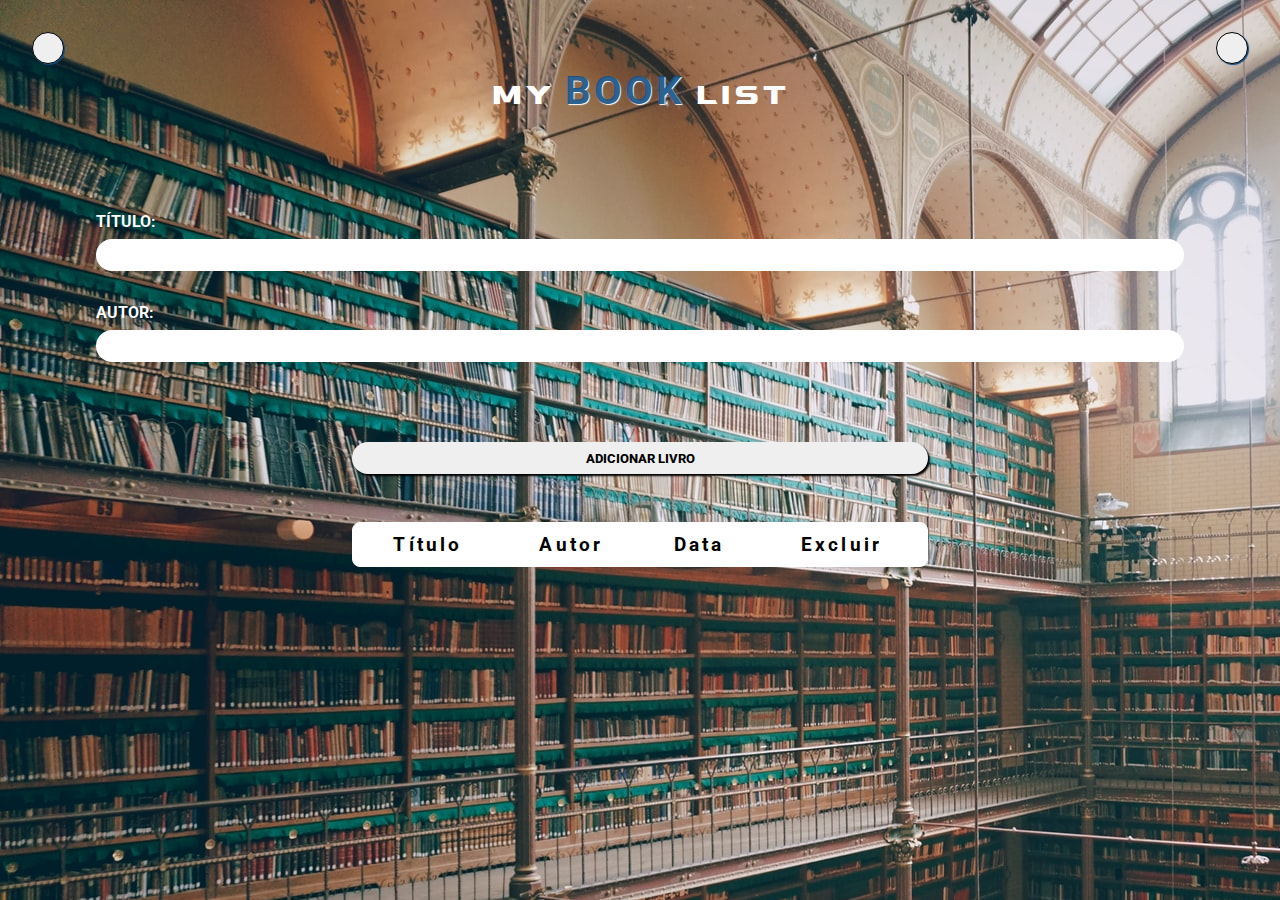
<file: index.html>
<!DOCTYPE html>
<html lang="pt-BR">
<head>
    <meta charset="UTF-8">
    <meta name="viewport" content="width=device-width, initial-scale=1.0">
    <title>My book List 2021</title>

    <link rel="stylesheet" href="https://cdnjs.cloudflare.com/ajax/libs/font-awesome/5.15.2/css/all.min.css" integrity="sha512-HK5fgLBL+xu6dm/Ii3z4xhlSUyZgTT9tuc/hSrtw6uzJOvgRr2a9jyxxT1ely+B+xFAmJKVSTbpM/CuL7qxO8w==" crossorigin="anonymous" />
    <link rel="stylesheet" href="./css/style.css">
</head>
<body onload="addLivro()">

    <header class="header">

        <button id="btn__color2">
            <i class="fas fa-power-off"></i>
        </button>
        
        <h1>My <span>book</span><i class="fas fa-book-open"></i> List</h1>

        <button id="btn__color">
            <i class="fas fa-power-off"></i>
        </button>
        
    </header>

    <main class="container">
        

        <section class="form-section">
            
            <div class="form">
                <form action="" id="formulario">

                    <fieldset class="form-group">
                        <label for="title">TÍTULO:</label>
                        <input type="text" id="title" class="form-control">
                    </fieldset>

                    <fieldset class="form-group">
                        <label for="author">AUTOR:</label>
                        <input type="text" id="author" class="form-control">            
                    </fieldset>

                    <div class="btn-box">
                        <button type="submit" class="btn btn-primary">ADICIONAR LIVRO</button> 
                    </div>

                </form>
            </div>
        </section>

        <section>
            <div class="main-table">
                <table class="table">
                    <thead>
                        <tr>
                            <th>Título</th>
                            <th>Autor</th>
                            <th>Data</th>
                            <th>Excluir</th>
                        </tr>
                        <tbody id="resultados"> </tbody>
                    </thead>
                </table>
            </div>
        </section>
    </main>

    <script src="./js/main.js"></script>
</body>
</html>
</file>
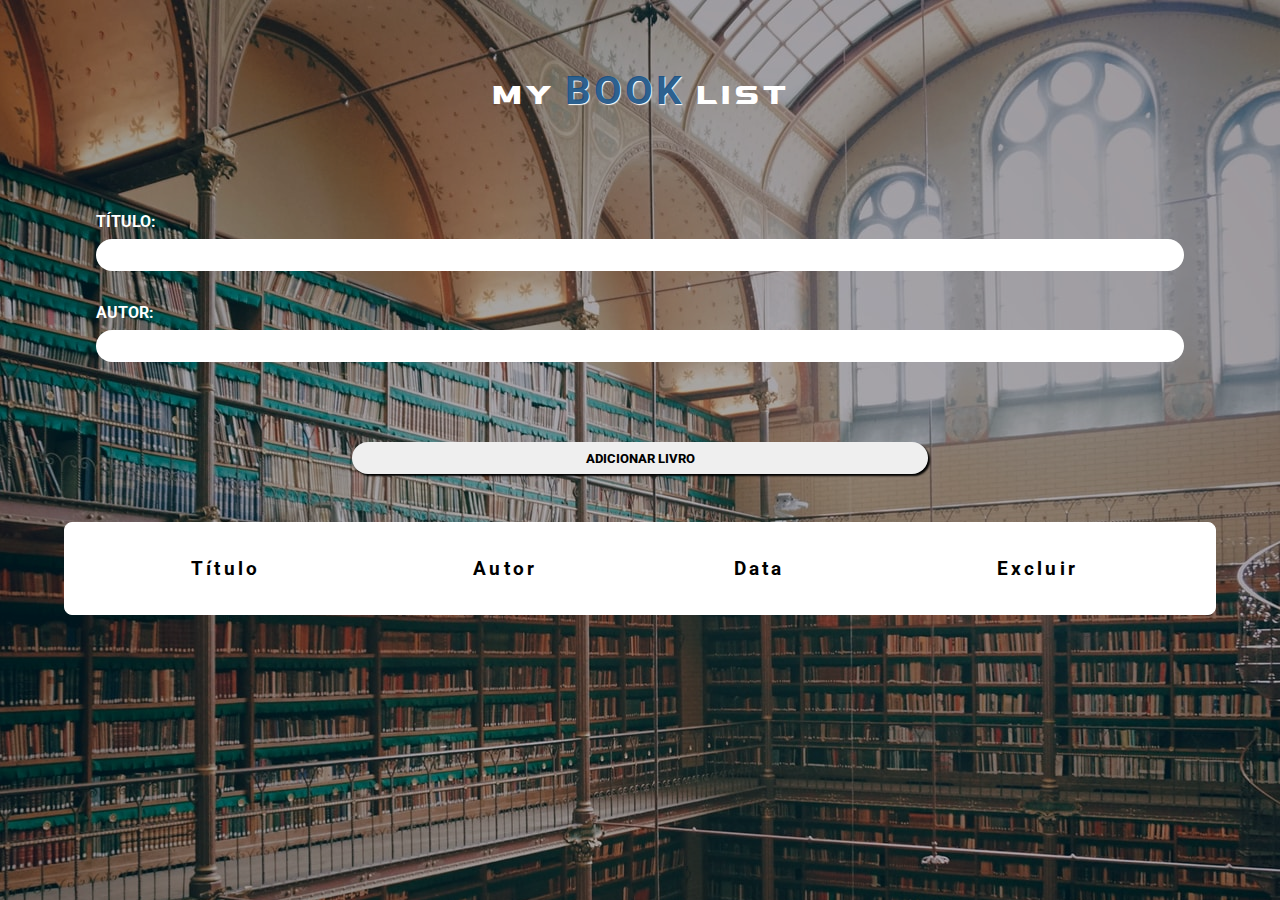
<file: src/index.html>
<!DOCTYPE html>
<html lang="pt-BR">
<head>
    <meta charset="UTF-8">
    <meta name="viewport" content="width=device-width, initial-scale=1.0">
    <title>My book List 2021</title>

    <link rel="stylesheet" href="https://cdnjs.cloudflare.com/ajax/libs/font-awesome/5.15.2/css/all.min.css" integrity="sha512-HK5fgLBL+xu6dm/Ii3z4xhlSUyZgTT9tuc/hSrtw6uzJOvgRr2a9jyxxT1ely+B+xFAmJKVSTbpM/CuL7qxO8w==" crossorigin="anonymous" />
    <link rel="stylesheet" href="./css/style.css">
</head>
<body onload="addLivro()">

    <header class="header">
        
        <h1>My <span>book</span><i class="fas fa-book-open"></i> List</h1>
        
    </header>

    <main class="container">
        

        <section class="form-section">
            
            <div class="form">
                <form action="" id="formulario">

                    <fieldset class="form-group">
                        <label for="title">TÍTULO:</label>
                        <input type="text" id="title" class="form-control">
                    </fieldset>

                    <fieldset class="form-group">
                        <label for="author">AUTOR:</label>
                        <input type="text" id="author" class="form-control">            
                    </fieldset>

                    <div class="btn-box">
                        <button type="submit" class="btn btn-primary">ADICIONAR LIVRO</button> 
                    </div>

                </form>
            </div>
        </section>

        <section>
            <div class="main-table">
                <table class="table">
                    <thead>
                        <tr>
                            <th>Título</th>
                            <th>Autor</th>
                            <th>Data</th>
                            <th>Excluir</th>
                        </tr>
                        <tbody id="resultados"> </tbody>
                    </thead>
                </table>
            </div>
        </section>
    </main>

    <script src="./js/main.js"></script>
</body>
</html>
</file>
<file: css/style.css>
@import url("https://fonts.googleapis.com/css2?family=Goldman:wght@400;700&display=swap");
@import url("https://fonts.googleapis.com/css2?family=Roboto:wght@400;500;700;800&display=swap");
@import url("./animation.css");
@import url("./buttons.css");

* {
  padding: 0;
  margin: 0;
  list-style: none;
  text-decoration: none;
  box-sizing: border-box;
  font-family: "Roboto", sans-serif;
}

body {
  height: 100vh;
  position: relative;
  animation: body 3s backwards;
  background-color: rgb(0, 0, 0);
  background-image: url("../img/cameron-cress-8-pZr_MFfw8-unsplash.jpg");
}
body::after {
  content: "";
  position: absolute;
  top: 0;
  left: 0;
  width: 100%;
  height: 100%;
  opacity: 0.7;
  z-index: -1;
  background-position: top center;
  object-fit: cover;
}

/*   header da página       */

.header {
  position: relative;
  width: 100%;
  text-align: center;
  text-transform: uppercase;
  height: 20vh;
  color: white;
  display: flex;
  align-items: center;
  justify-content: center;
  animation: moveTitle 2s backwards;
}

.header h1 {
  font-family: "Goldman", cursive;
  letter-spacing: 0.2rem;
  font-size: 32px;
  font-weight: 700;
}
.header img {
  margin-right: 2rem;
}
.header h1 span,
.header h1 i {
  color: rgba(15, 75, 128, 0.9);
  text-shadow: 1px 1px 1px #fff;
  font-size: 2.5rem;
}

.header h1 i {
  animation: moveRight 2s backwards;
}

/*  conteudo principal da página        */
.container {
  width: 90vw;
  margin: 0 auto;
}

#formulario {
  display: block;
}
#author {
  width: 100%;
}

.form-group {
  height: auto;
  margin: 2rem;
  border: none;
}
.form-group input {
  height: 2rem;
  width: 100%;
  border-radius: 1rem;
  border: none;
  margin-top: 0.5rem;
  text-align: center;
  animation: inputMove 2s backwards;
}
.form-group input:focus {
  background: rgb(172, 207, 238);
}
.form-group label {
  display: block;
  font-weight: 700;
  font-size: 1rem;
  text-align: left;
  color: #fff;
  animation: inputMove 2s backwards;
}

/*  tabela        */
.table {
  width: 50%;
  margin: 0 auto;
  background: rgb(255, 255, 255);
  border: 1px solid rgb(255, 255, 255);
  border-radius: 0.5rem;
  animation: moveTable 2s backwards;
}

.table thead tr th {
  padding: 0.5rem;
  font-size: 1.2rem;
  letter-spacing: 0.2rem;
}

.table-Js {
  text-align: center;
  color: rgb(0, 0, 0);
  font-weight: 500;
  font-size: 1rem;
}
</file>
<file: src/css/style.css>
@import url("https://fonts.googleapis.com/css2?family=Goldman:wght@400;700&display=swap");
@import url("https://fonts.googleapis.com/css2?family=Roboto:wght@400;500;700;800&display=swap");
@import url("./animation.css");

* {
  padding: 0;
  margin: 0;
  list-style: none;
  text-decoration: none;
  box-sizing: border-box;
  font-family: "Roboto", sans-serif;
}

body {
  height: 100vh;
  position: relative;
  animation: body 3s backwards;
  background-color: rgb(0, 0, 0);
}
body::after {
  content: "";
  position: absolute;
  top: 0;
  left: 0;
  background-image: url("/src/img/cameron-cress-8-pZr_MFfw8-unsplash.jpg");

  width: 100%;
  height: 100%;
  opacity: 0.7;
  z-index: -1;
  background-position: top center;
  object-fit: cover;
}

/*   header da página       */



.header {
  width: 100%;
  text-align: center;
  text-transform: uppercase;
  height: 20vh;
  color: white;
  display: flex;
  align-items: center;
  justify-content: center;
  animation: moveTitle 2s backwards;
}

.header h1 {
  font-family: "Goldman", cursive;
  letter-spacing: 0.2rem;
  font-size: 32px;
  font-weight: 700;
}
.header img {
  margin-right: 2rem;
}
.header h1 span,
.header h1 i {
  color: rgba(15, 75, 128, 0.9);
  text-shadow: 1px 1px 1px #fff;
  font-size: 2.5rem;
}

.header h1 i {
  animation: moveRight 2s backwards;
}


/*  conteudo principal da página        */
.container {
  width: 90vw;
  margin: 0 auto;
}

#formulario {
  display: block;
}
#author {
  width: 100%;
}

.form-group {
  height: auto;
  margin: 2rem;
  border: none;
}
.form-group input {
  height: 2rem;
  width: 100%;
  border-radius: 1rem;
  border: none;
  margin-top: 0.5rem;
  text-align: center;
}
.form-group input:focus {
  background: rgb(172, 207, 238);
}
.form-group label {
  display: block;
  font-weight: 700;
  font-size: 1rem;
  text-align: left;
  color: #fff;
}

.btn-box {
  width: 100%;
  display: flex;
  justify-content: center;
}
.btn {
  width: 50%;
  height: 2rem;
  border-radius: 5rem;
  cursor: pointer;
  border: none;
  box-shadow: 2px 2px 2px black;
  font-weight: 800;
  font-size: 13px;
  margin: 3rem 0;
}
.btn:hover {
  background: rgba(15, 75, 128, 0.9);
  transition: background 0.5s;
  color: white;
}

/*  tabela        */
.table {
  width: 100%;
  background: rgb(255, 255, 255);
  border: 1px solid rgb(255, 255, 255);
  border-radius: 0.5rem;
  padding: 1rem;
}
.table thead tr th {
  padding: 1rem;
  font-size: 1.2rem;
  letter-spacing: 0.2rem;
}

.table-Js {
  text-align: center;
  color: rgb(0, 0, 0);
  font-weight: 500;
  font-size: 1rem;
}
</file>
